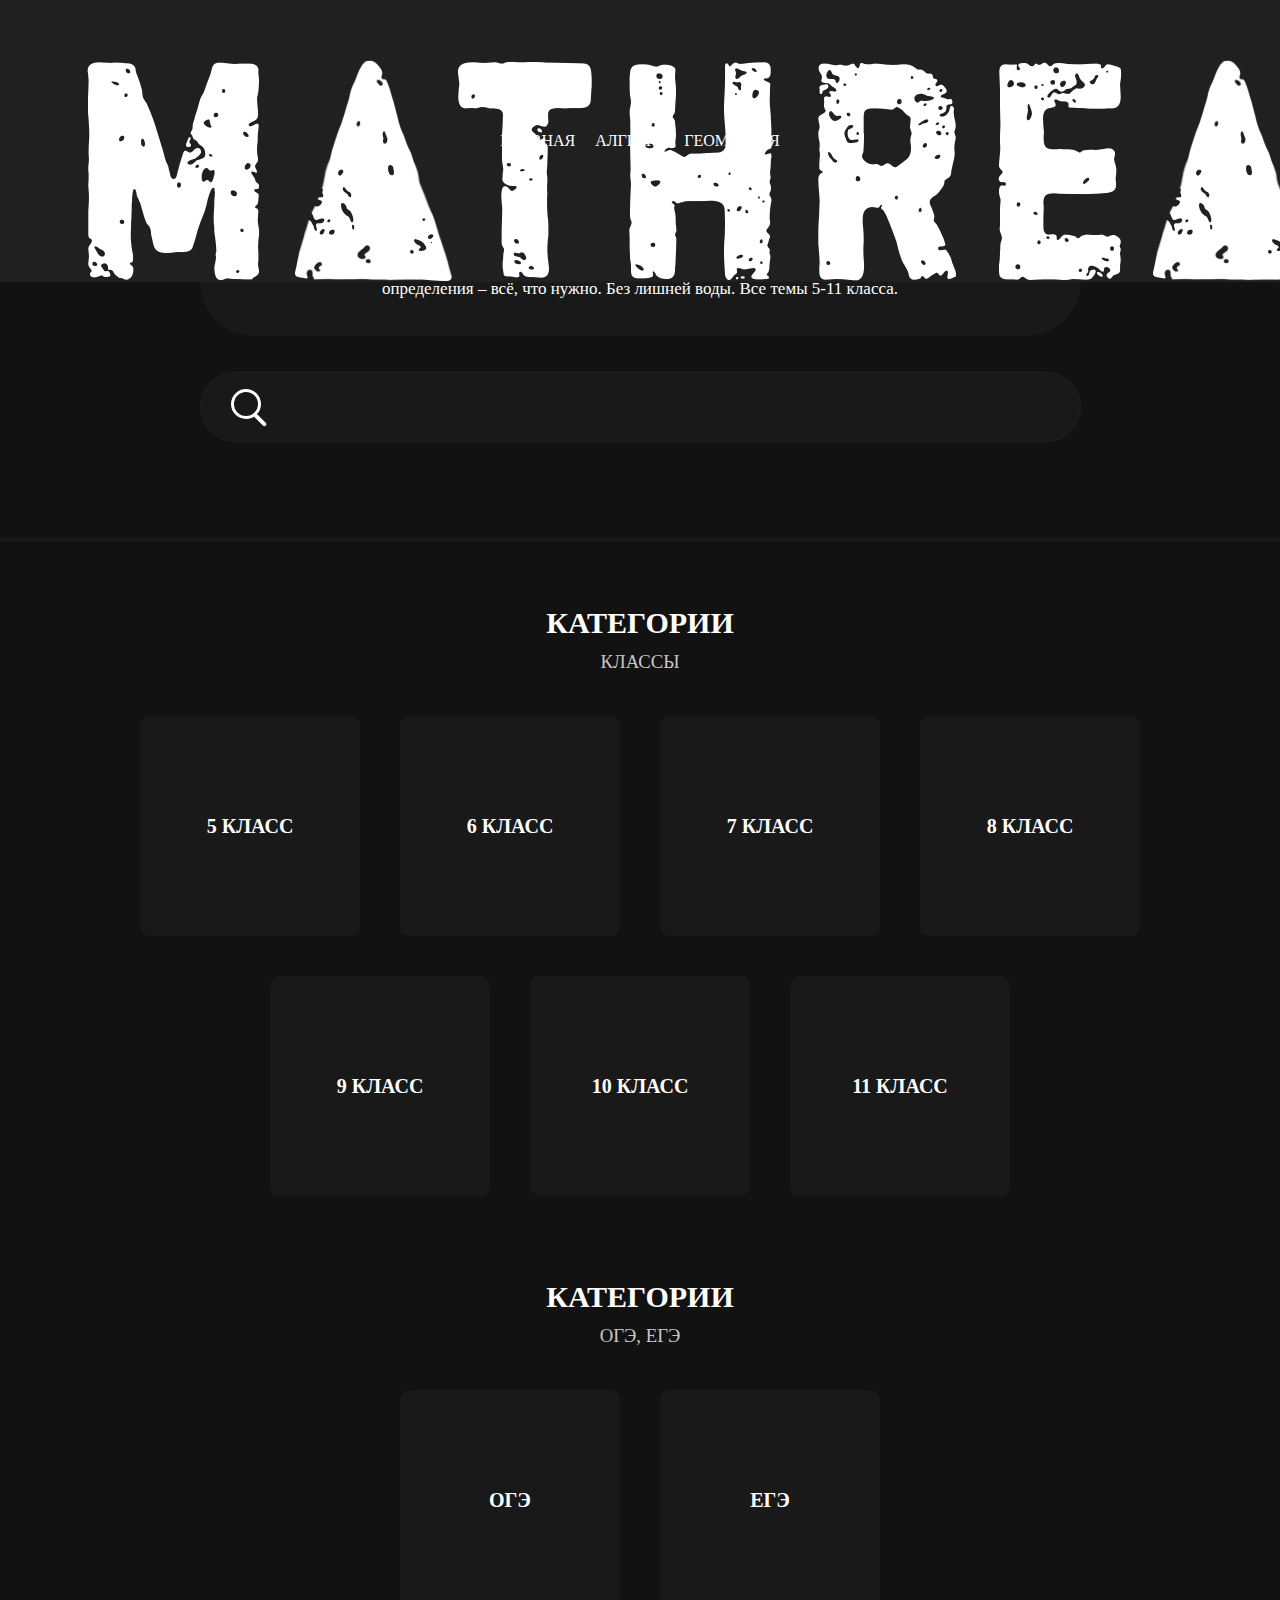
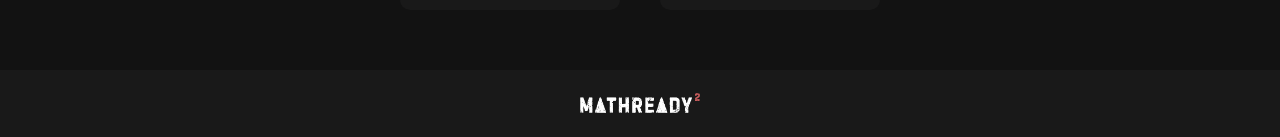
<file: MATHREADY/index.html>
<!DOCTYPE html>
<html lang="en">
<head>
    <meta charset="UTF-8">
    <meta http-equiv="X-UA-Compatible" content="IE=edge">
    <meta name="viewport" content="width=device-width, initial-scale=1.0">
    <title>MATHREADY</title>
    <link rel="shortcut icon" href="#" type="image/x-icon">
    <link rel="stylesheet" href="css/fonts.css">
    <link rel="stylesheet" href="css/bootstrap-reboot.min.css">
    <link rel="stylesheet" href="css/bootstrap-grid.min.css">
    <link rel="stylesheet" href="sass/style.css">
</head>
<body>
    <header>
        <div class="container">
            <nav>
                <div class="row">
                    <a href="" class="nav_link col-md-2">
                        <img src="icons/temporary/logo.png" alt="#" class="nav_logo_img">
                    </a>
                    <div class="nav_menu col-md-4 offset-md-2">
                        <ul class="menu">
                            <li class="menu_li"><a href="" class="menu_link">главная</a></li>
                            <li class="menu_li"><a href="" class="menu_link">алгебра</a></li>
                            <li class="menu_li"><a href="" class="menu_link">геометрия</a></li>
                        </ul>
                    </div>
                    <div class="nav_btns col-md-3 offset-md-1">
                        <!-- <button class="nav_btn"><img src="#" alt="поиск"></button> -->
                        <!-- <button class="nav_btn"><img src="#" alt="тема"></button> -->
                        <a class="nav_btn">
                            <span></span><span></span><span></span>
                        </a>
                        <!-- <button class="nav_btn"><img src="#" alt="профиль"></button> -->
                    </div>
                </div>
            </nav>
        </div>
    </header>

    <section class="about">
        <div class="container">
            <div class="about_info">
                <img class="about_info_img" src="icons/temporary/logo.png" alt="MATHREADY">
                <p class="about_info_text"><strong>MATHREADY</strong> – сайт, где вы сможете найти всю нужную информацию по математике. Формулы, теоремы, определения – всё, что нужно. Без лишней воды. Все темы 5-11 класса.</p>
            </div>
            <div class="about_search">
                <div class="search_img"></div>
                <input class="search_input" type="text">
            </div>
        </div>
    </section>


    <section class="category">
        <div class="divider"></div>
        <div class="container">
            <h2 class="category_header">категории</h2>
            <h3 class="category_subheader">классы</h3>
            <div class="wrapper">
                <a href="fifth_grade/natural_numbers.html" class="category_link">5 класс</a>
                <a href="html/six/main.html" class="category_link">6 класс</a>
                <a href="html/seven/main.html" class="category_link">7 класс</a>
                <a href="html/eight/main.html" class="category_link">8 класс</a>
                <a href="html/nine/main.html" class="category_link">9 класс</a>
                <a href="html/ten/main.html" class="category_link">10 класс</a>
                <a href="html/eleven/main.html" class="category_link">11 класс</a>
            </div>
            <h2 class="category_header">категории</h2>
            <h3 class="category_exams">огэ, егэ</h3>
            <div class="wrapper">
                <a href="" class="category_link">огэ</a>
                <a href="" class="category_link">егэ</a>
            </div>
        </div>
    </section>
    <footer>
        <img src="icons/temporary/logo.png" alt="">
    </footer>
</body>
</html>
</file>
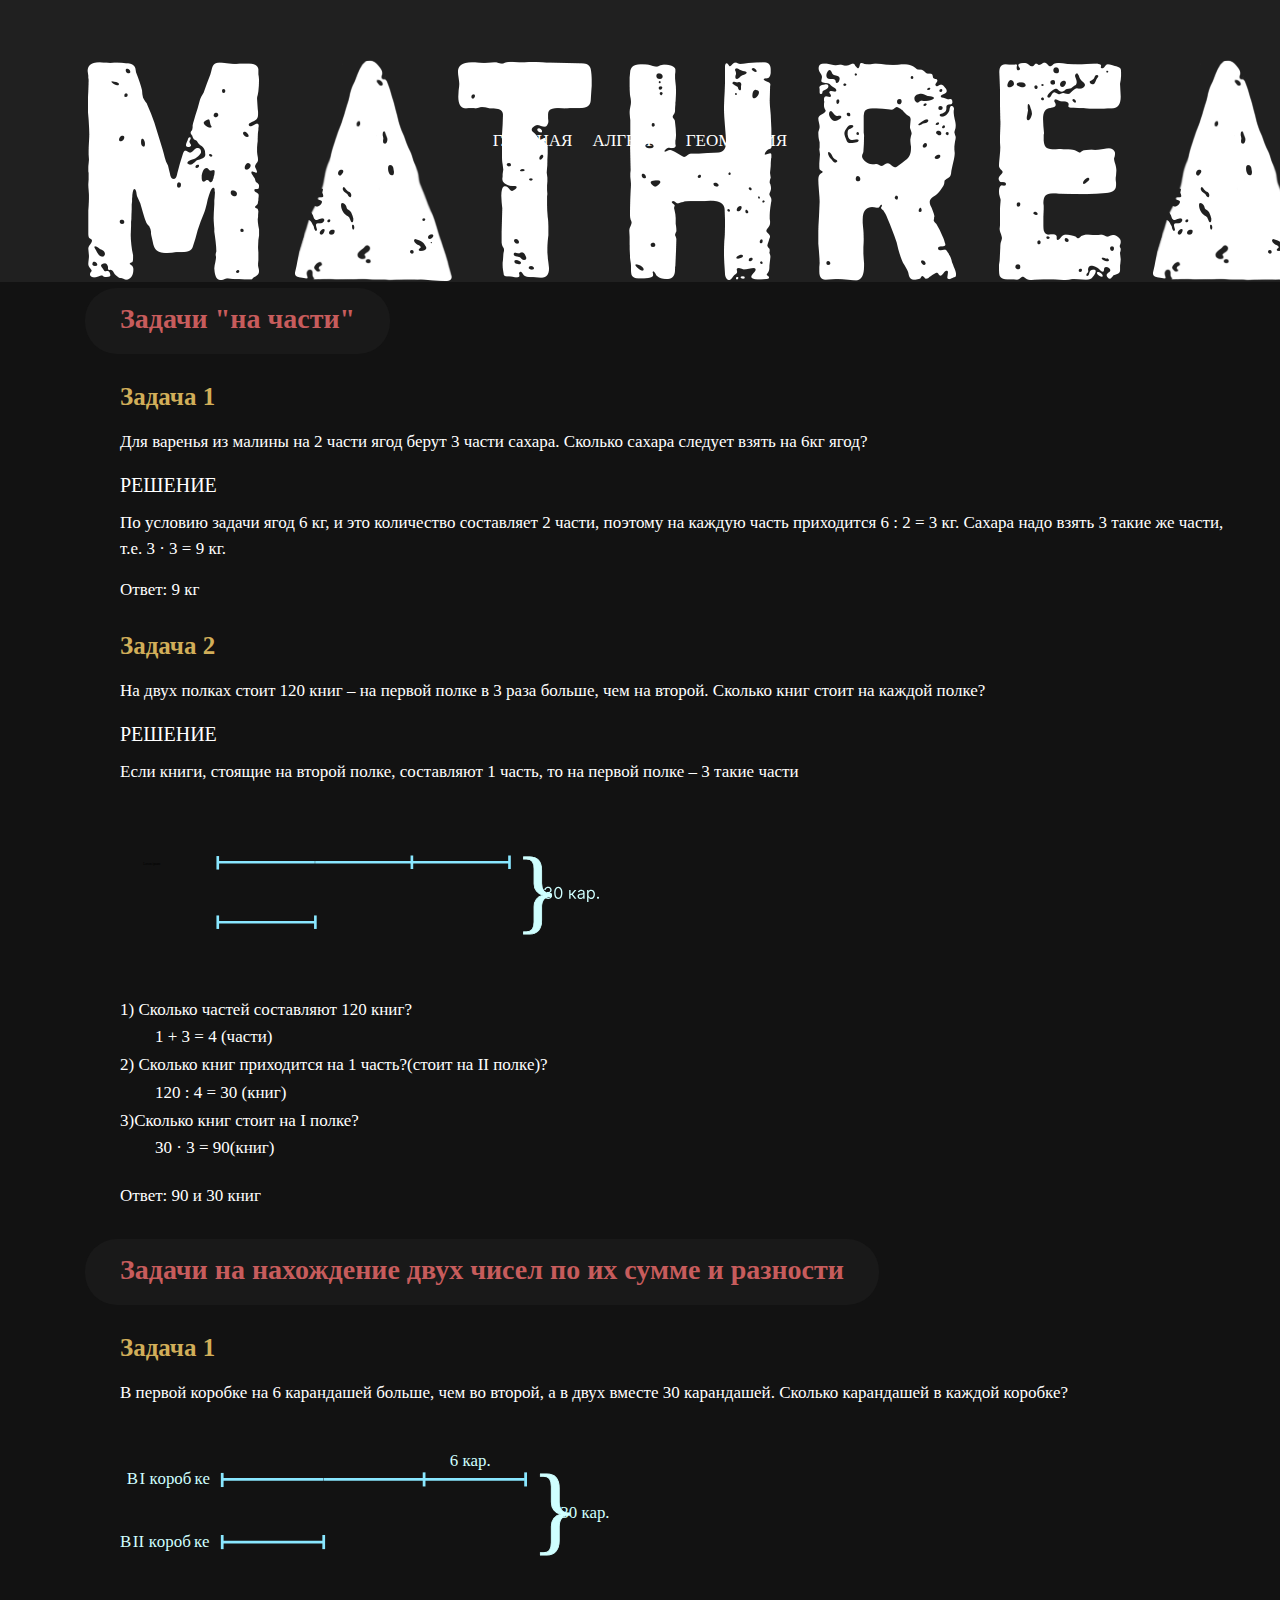
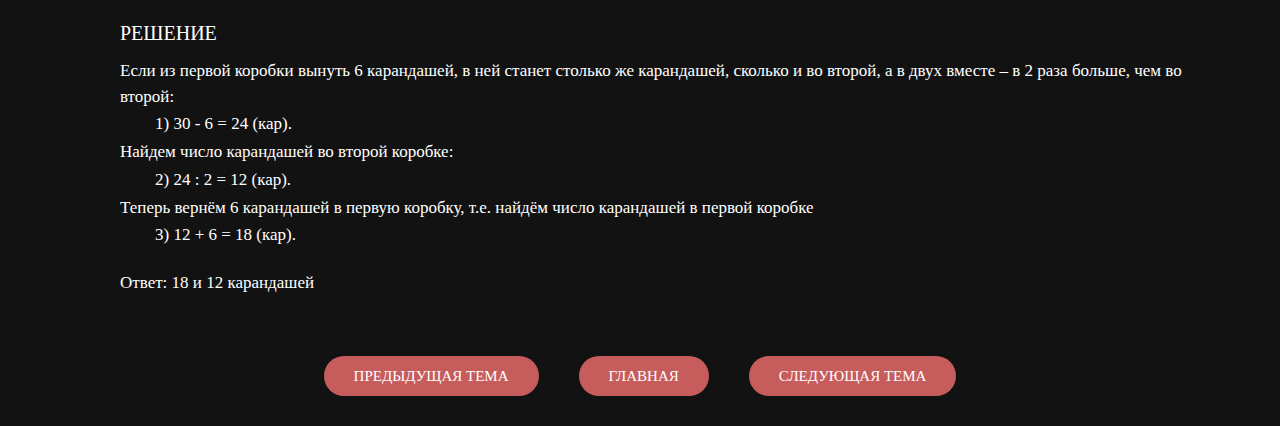
<file: MATHREADY/fifth_grade/task_parts.html>
<!DOCTYPE html>
<html lang="en">
<head>
    <meta charset="UTF-8">
    <meta http-equiv="X-UA-Compatible" content="IE=edge">
    <meta name="viewport" content="width=device-width, initial-scale=1.0">
    <title>MATHREADY</title>
    <link rel="shortcut icon" href="#" type="image/x-icon">
    <link rel="stylesheet" href="../css/fonts.css">
    <link rel="stylesheet" href="../css/bootstrap-reboot.min.css">
    <link rel="stylesheet" href="../css/bootstrap-grid.min.css">
    <link rel="stylesheet" href="../sass/style.css">
</head>
<body class="fifth">
    <header>
        <div class="container">
            <nav>
                <div class="row">
                    <a href="" class="nav_link col-md-2">
                        <img src="../icons/temporary/logo.png" alt="#" class="nav_logo_img">
                    </a>
                    <div class="nav_menu col-md-4 offset-md-2">
                        <ul class="menu">
                            <li class="menu_li"><a href="" class="menu_link">главная</a></li>
                            <li class="menu_li"><a href="" class="menu_link">алгебра</a></li>
                            <li class="menu_li"><a href="" class="menu_link">геометрия</a></li>
                        </ul>
                    </div>
                    <div class="nav_btns col-md-3 offset-md-1">
                        <!-- <button class="nav_btn"><img src="#" alt="поиск"></button> -->
                        <!-- <button class="nav_btn"><img src="#" alt="тема"></button> -->
                        <a class="nav_btn">
                            <span></span><span></span><span></span>
                        </a>
                        <!-- <button class="nav_btn"><img src="#" alt="профиль"></button> -->
                    </div>
                </div>
            </nav>
        </div>
    </header>
    <div class="container">
        <h1>математика</h1>
        <h2>5 класс</h2>
        <section class="tasks_on_parts">
            <div class="theme_box">
                <h3 class="theme_text">Задачи "на части"</h3>
            </div>
            <div class="task_1">
                <div class="yellow_subheader">Задача 1</div>
                <p>Для варенья из малины на 2 части ягод берут 3 части сахара. Сколько сахара следует взять на 6кг ягод?</p>
                <div class="solution">Решение</div>
                <p>По условию задачи ягод 6 кг, и это количество составляет 2 части, поэтому на каждую часть приходится 6 : 2 = 3 кг. Сахара надо взять 3 такие же части, т.е. 3 · 3 = 9 кг.</p>
                <p class="answer">Ответ: 9 кг</p>
            </div>
            <div class="task_2">
                <div class="yellow_subheader">Задача 2</div>
                <p>На двух полках стоит 120 книг – на первой полке в 3 раза больше, чем на второй. Сколько книг стоит на каждой полке?</p>
                <div class="solution">Решение</div>
                <p>Если книги, стоящие на второй полке, составляют 1 часть, то на первой полке – 3 такие части</p>
                <img src="../img/parts_tasks1.svg" alt="" class="parts_img">
                <div class="episodes">
                    <p>1) Сколько частей составляют 120 книг?</p>   
                    <div class="term">1 + 3 = 4 (части)</div> 
                    <p>2) Сколько книг приходится на 1 часть?(стоит на II полке)?</p>   
                    <div class="term">120 : 4 = 30 (книг)</div> 
                    <p>3)Сколько книг стоит на I полке?</p>   
                    <div class="term">30 · 3 = 90(книг)</div>
                    <p class="answer">Ответ: 90 и 30 книг</p>      
                </div>
            </div>
        </section>
        <section class="summ_tasks">
            <div class="theme_box">
                <div class="theme_text">Задачи на нахождение двух чисел по их сумме и разности</div>
            </div>
            <div class="task_3">
                <div class="yellow_subheader">Задача 1</div>
                <p>В первой коробке на 6 карандашей больше, чем во второй, а в двух вместе 30 карандашей. Сколько карандашей в каждой коробке?</p>
                <img src="../img/summ_tasks.svg" alt="" class="summ_tasks_img">
                <div class="solution">Решение</div>
                <div class="episodes">
                    <p>Если из первой коробки вынуть 6 карандашей, в ней станет столько же карандашей, сколько и во второй, а в двух вместе – в 2 раза больше, чем во второй:</p>
                    <p class="term">1) 30 - 6 = 24 (кар).</p>
                    <p>Найдем число карандашей во второй коробке:</p>
                    <p class="term">2) 24 : 2 = 12 (кар).</p>
                    <p>Теперь вернём 6 карандашей в первую коробку, т.е. найдём число карандашей в первой коробке</p>
                    <p class="term">3) 12 + 6 = 18 (кар).</p>
                    <p class="answer">Ответ: 18 и 12 карандашей</p>
                </div>
            </div>
        </section>
        <section class="theme_btns">
            <div class="theme_btn"><a href="">предыдущая тема</a></div>
            <div class="theme_btn"><a href="">главная</a></div>
            <div class="theme_btn"><a href="">следующая тема</a></div>
        </section>
    </div>
</body>
</html>
</file>
<file: MATHREADY/css/fonts.css>
@font-face {
    font-family: 'Inter';
    font-weight: 900;
    font-style: normal;
    font-display: swap;
    src: url(../fonts/Inter-Black.ttf) format("ttf");
}

@font-face {
    font-family: 'Inter';
    font-weight: 700;
    font-style: normal;
    font-display: swap;
    src: url(../fonts/Inter-Bold.ttf) format("ttf");
    
}

@font-face {
    font-family: 'Inter';
    font-weight: 500;
    font-style: normal;
    font-display: swap;
    src: url(../fonts/Inter-Medium.ttf) format("ttf");
}

@font-face {
    font-family: 'Inter';
    font-weight: 300;
    font-style: normal;
    font-display: swap;
    src: url(../fonts/Inter-Light.ttf) format("ttf");
}

@font-face {
    font-family: 'Lato';
    font-weight: 900;
    font-style: normal;
    font-display: swap;
    src: url(../fonts/Lato-Black.ttf) format("ttf");
}

@font-face {
    font-family: 'Lato';
    font-weight: 700;
    font-style: normal;
    font-display: swap;
    src: url(../fonts/Lato-Bold.ttf) format("ttf");
}

@font-face {
    font-family: 'Bahnschrift';
    font-style: normal;
    font-display: swap;
    src: url(../fonts/Bahnschrift.ttf) format("ttf");
}

@font-face {
    font-family: 'Handelson-Six';
    font-weight: 900;
    font-style: normal;
    font-display: swap;
    src: url(../fonts/handelson_six_cyr_six.woff) format("woff"), url(../fonts/handelson_six_cyr_six.woff2) format("woff2");
}
</file>
<file: MATHREADY/sass/style.css>
* {
  font-family: "Inter";
  color: #fff;
}

header {
  position: fixed;
  z-index: 999;
  background-color: #202020;
  width: 100%;
  min-height: 68px;
}
header .logo {
  position: absolute;
  left: 25px;
  margin-top: 18px;
}
header .logo img {
  max-height: 28px;
}
header ul {
  display: flex;
  flex-direction: row;
  margin: 0 auto;
  position: absolute;
  left: 50%;
  padding: 0;
  transform: translateX(-50%) translateY(-50%);
  top: 50%;
}
header ul li {
  margin: 0 10px;
  list-style-type: none;
}
header ul li a {
  color: #fff;
  text-transform: uppercase;
}
header button {
  outline: none;
  background-color: rgba(255, 255, 255, 0);
  width: 40px;
  padding: 0;
  border: none;
  position: absolute;
  right: 25px;
  top: 50%;
  transform: translateY(-50%);
}
header button span {
  display: block;
  margin: 7px 0;
  width: 40px;
  height: 3px;
  background-color: #fff;
  border-radius: 3px;
}

.about {
  min-height: 537px;
  background: #121212;
  padding-top: 150px;
}
.about_info {
  margin: 0 auto;
  max-width: 881px;
  background: #191919;
  border-radius: 55px;
  padding: 26px 35px;
}
.about_info_img {
  display: block;
  max-height: 46px;
  margin: 0 auto;
  margin-bottom: 32px;
  cursor: pointer;
}
.about_info p {
  font-size: 17px;
  font-weight: 500;
  margin: 0;
  line-height: 23px;
  margin-bottom: 10px;
  text-align: center;
}
.about_info p strong {
  font-weight: 700;
}
.about_info p a {
  color: #fff;
  font-style: italic;
}
.about_search {
  margin: 0 auto;
  margin-top: 36px;
  max-width: 881px;
  background: #191919;
  height: 70px;
  border-radius: 35px;
  border: 1px solid #202020;
}
.about .search_img {
  position: relative;
  top: 16px;
  left: 30px;
}
.about .search_img:before {
  content: "";
  display: block;
  background-color: rgba(0, 0, 0, 0);
  height: 30px;
  width: 30px;
  border: 3px solid #fff;
  border-radius: 50%;
}
.about .search_img:after {
  content: "";
  display: block;
  height: 4px;
  width: 15px;
  background-color: #fff;
  transform: rotateZ(45deg) translateX(15px) translateY(-16px);
  border-radius: 2px;
}
.about .search_input {
  display: none;
}

.divider {
  width: 100%;
  height: 5px;
  background-color: #191919;
}

.category {
  min-height: 850px;
  background-color: #121212;
  padding-bottom: 40px;
}
.category_header {
  display: block;
  font-size: 30px;
  color: #fff;
  text-transform: uppercase;
  font-family: Lato;
  font-weight: 900;
  line-height: 30px;
  margin: 0;
  text-align: center;
  margin-top: 66px;
}
.category .wrapper {
  display: flex;
  flex-direction: row;
  justify-content: center;
  flex-wrap: wrap;
  align-content: center;
}
.category .wrapper .category_link {
  color: #fff;
  border-radius: 10px;
  text-transform: uppercase;
  text-align: center;
  padding-top: 100px;
  font-weight: 700;
  margin: 20px;
  font-size: 20px;
  line-height: 20px;
  width: 220px;
  height: 220px;
  background-color: #191919;
}
.category_item {
  margin: 20px 20px;
  width: 220px;
  background-color: #191919;
  border-radius: 10px;
  height: 220px;
}
.category h3 {
  text-align: center;
  text-transform: uppercase;
  font-weight: 500;
  color: #c7c7c7;
  margin: 10px 0 20px 0;
}
.category_name {
  color: #c75c5c;
  text-transform: uppercase;
  font-weight: 700;
  font-size: 20px;
  line-height: 20px;
  text-align: center;
  margin: 45% 0;
}

footer {
  background-color: #191919;
  min-height: 67px;
  padding-top: 23px;
}
footer img {
  display: block;
  max-width: 120px;
  margin: 0 auto;
}

.theme_box {
  height: 66px;
  background-color: #191919;
  border-radius: 32px;
  display: inline-block;
  padding: 10px 35px;
  margin-top: 30px;
}

.theme_text {
  color: #c75c5c;
  font-weight: 700;
  font-size: 28px;
  text-align: center;
  margin: 0;
}

.box_center {
  height: 53px;
  background-color: #191919;
  border-radius: 10px;
  margin: 0 auto;
  display: flex;
  justify-content: center;
  align-items: center;
}

.text_center {
  font-weight: 500;
  font-size: 17px;
  margin: 0;
}

.yellow_illustration {
  font-family: Bahnschrift;
  font-size: 35px;
  color: #d1ae59;
  font-weight: 700;
  position: relative;
  left: 35px;
}

.comment {
  font-size: 23px;
  font-family: Handelson-Six;
}

.term {
  margin: 0;
  line-height: 30px;
  position: relative;
  left: 35px;
}

.box {
  border-radius: 10px;
  position: relative;
  left: 35px;
  background-color: #191919;
  padding: 15px 20px 15px 20px;
  margin-top: 30px;
  width: 1075px;
}

.yellow_subheader {
  color: #d1ae59;
  font-size: 25px;
  font-weight: 700;
  line-height: 25px;
  margin: 10px 0 0 0;
}

.m {
  margin: 0;
  line-height: 19px;
}

.formule {
  font-size: 20px;
  margin: 7px 0;
}

.module {
  text-transform: uppercase;
  font-weight: 500;
  font-size: 20px;
  margin-bottom: 2px;
}

.theme_btns {
  display: flex;
  flex-direction: row;
  justify-content: center;
  margin-top: 30px;
}
.theme_btns .theme_btn {
  display: inline-block;
  margin: 30px 20px;
  border-radius: 30px;
  background-color: #c75c5c;
  height: 40px;
  padding: 9px 30px;
  text-transform: uppercase;
  text-align: center;
  display: block;
  font-weight: 700;
}
.theme_btns .theme_btn a {
  color: #fff;
  display: block;
  font-weight: 500;
  font-size: 15px;
}

.fifth {
  font-size: 17px;
  background-color: #121212;
  padding-top: 67px;
}
.fifth header {
  position: absolute;
  top: 0px;
}
.fifth h1 {
  font-size: 33px;
  font-weight: 900;
  text-align: center;
  margin: 85px auto 20px auto;
  text-transform: uppercase;
  line-height: 33px;
}
.fifth h2 {
  font-size: 17px;
  font-weight: 700;
  text-align: center;
  margin: 0 auto;
  text-transform: uppercase;
  color: #c7c7c7;
  margin-bottom: 27px;
}
.fifth .natural_numbers {
  position: relative;
}
.fifth .natural_numbers .theme_box {
  margin-bottom: 30px;
}
.fifth .natural_numbers .arrow {
  transform: rotate(180deg);
  max-width: 120px;
  position: absolute;
  top: 70px;
  left: 630px;
}
.fifth .natural_numbers .nat_first {
  position: absolute;
  left: 760px;
  top: 30px;
}
.fifth .natural_numbers .zero {
  width: 400px;
  margin-top: 30px;
  margin-bottom: 30px;
}
.fifth .natural_numbers .numbers {
  margin-bottom: 30px;
}
.fifth .natural_numbers .ranks {
  margin: 0 auto;
  border-radius: 10px;
  background-color: #191919;
  width: 445px;
  height: 336px;
  padding: 11px;
  display: flex;
  flex-direction: row;
  justify-content: center;
  align-items: center;
}
.fifth .natural_numbers .ranks .rank {
  background-color: #202020;
  border-radius: 10px;
  width: 219px;
  height: 314px;
  padding: 7px;
}
.fifth .natural_numbers .ranks .rank p {
  margin: 0;
  text-align: right;
  font-weight: 700;
}
.fifth .natural_numbers .ranks .definition {
  margin: 7px;
}
.fifth .natural_numbers .ranks .definition p {
  margin: 0;
  text-align: left;
}
.fifth .natural_numbers .single_digit {
  width: 445px;
  margin: 30px auto 0 auto;
  background-color: #191919;
  border-radius: 10px;
  display: flex;
  justify-content: center;
  align-items: center;
  flex-direction: row;
  padding: 21px 0;
  margin-bottom: 30px;
}
.fifth .natural_numbers .single_digit p {
  margin: 0;
}
.fifth .natural_numbers .single_digit .main_digit {
  margin-right: 5px;
  text-align: right;
}
.fifth .natural_numbers .single_digit .main_digit p {
  font-weight: 700;
}
.fifth .natural_numbers .single_digit .main_digit .single {
  position: relative;
  top: -25px;
}
.fifth .natural_numbers .single_digit .main_digit .plenty {
  position: relative;
  bottom: 0px;
}
.fifth .natural_numbers .single_digit .bracket_1 {
  width: 2px;
  height: 19px;
  background-color: #fff;
  position: relative;
  top: -40px;
}
.fifth .natural_numbers .single_digit .bracket_1:before {
  display: block;
  content: "";
  width: 5px;
  height: 2px;
  background-color: #fff;
  position: absolute;
  top: 0;
}
.fifth .natural_numbers .single_digit .bracket_1:after {
  display: block;
  content: "";
  width: 5px;
  height: 2px;
  background-color: #fff;
  position: absolute;
  bottom: 0;
}
.fifth .natural_numbers .single_digit .bracket_2 {
  width: 2px;
  height: 70px;
  background-color: #fff;
  position: relative;
  bottom: -12px;
  left: -2px;
}
.fifth .natural_numbers .single_digit .bracket_2:before {
  display: block;
  content: "";
  width: 5px;
  height: 2px;
  background-color: #fff;
  position: absolute;
  top: 0;
}
.fifth .natural_numbers .single_digit .bracket_2:after {
  display: block;
  content: "";
  width: 5px;
  height: 2px;
  background-color: #fff;
  position: absolute;
  bottom: 0;
}
.fifth .natural_numbers .single_digit .number_digit {
  margin-left: 5px;
}
.fifth .natural_numbers .rank_numbers {
  max-width: 700px;
  display: block;
  margin: 0 auto;
}
.fifth .natural_numbers .every_nat {
  margin: 20px auto 15px auto;
  width: 750px;
}
.fifth .natural_numbers .examples {
  margin: 5px auto;
  text-align: center;
}
.fifth .natural_numbers .every_natural {
  margin-bottom: 30px;
}
.fifth .natural_numbers .whole {
  width: 750px;
}
.fifth .comparison_nat .theme_box {
  margin-top: 50px;
}
.fifth .comparison_nat .bigger {
  margin-top: 30px;
}
.fifth .comparison_nat .number_line {
  max-width: 500px;
}
.fifth .comparison_nat .wrapper {
  background-color: #191919;
  border-radius: 10px;
  padding: 20px 0;
  margin-left: 30px;
  margin-top: 20px;
  margin-bottom: 20px;
}
.fifth .comparison_nat .wrapper .row {
  align-items: center;
}
.fifth .comparison_nat .wrapper .row img {
  position: relative;
  right: -60px;
}
.fifth .actions_with_naturals .theme_box {
  margin-bottom: 40px;
}
.fifth .actions_with_naturals .actions {
  display: flex;
  flex-direction: row;
  align-items: flex-start;
  justify-content: space-between;
  padding: 0 0 0 35px;
}
.fifth .actions_with_naturals .finish {
  margin-bottom: 70px;
}
.fifth .actions_with_naturals .division_rules_box {
  margin: 30px 0;
}
.fifth .actions_with_naturals .division_rules_box h4 {
  font-size: 20px;
  text-transform: uppercase;
  font-weight: 500;
  text-align: center;
  margin: 10px 0;
}
.fifth .actions_with_naturals .division_rules_box .wrapper {
  display: flex;
  justify-content: space-between;
}
.fifth .actions_with_naturals .division_rules_box .wrapper .lighter_box {
  background-color: #202020;
  border-radius: 10px;
  margin: 20px 0;
  padding: 15px;
  color: #d1ae59;
  font-weight: 700;
}
.fifth .actions_with_naturals .division_rules_box .wrapper .first_column {
  max-width: 450px;
}
.fifth .actions_with_naturals .division_rules_box .wrapper .second_column {
  max-width: 550px;
}
.fifth .actions_with_naturals .action .wrapper {
  background-color: #191919;
  border-radius: 10px;
  min-height: 165px;
  width: 200px;
  padding: 10px 0;
  position: relative;
}
.fifth .actions_with_naturals .action .wrapper .example {
  text-align: center;
  margin: 0;
  margin-bottom: 10px;
}
.fifth .actions_with_naturals .action .wrapper .elements {
  padding: 5px 15px;
  position: relative;
  bottom: 0;
}
.fifth .actions_with_naturals .action .wrapper .elements p {
  margin: 0;
  line-height: 22px;
}
.fifth .actions_with_naturals .action .wrapper h4 {
  text-align: center;
  text-transform: uppercase;
  font-size: 17px;
  font-weight: 500;
}
.fifth .actions_with_naturals .exponentiation_more {
  padding: 15px;
  display: flex;
  flex-direction: row;
  justify-content: center;
  align-items: center;
  margin: 30px auto 50px auto;
  width: 800px;
}
.fifth .actions_with_naturals .exponentiation_more .lighter {
  background-color: #202020;
  border-radius: 10px;
  padding: 10px;
  display: inline-block;
}
.fifth .actions_with_naturals .exponentiation_more .lighter p {
  margin: 0;
  line-height: 23px;
  font-weight: 700;
}
.fifth .actions_with_naturals .exponentiation_more .exp_rules {
  width: 480px;
  padding: 10px 25px 10px 25px;
  height: 342px;
  margin: 0 auto;
  text-align: center;
}
.fifth .actions_with_naturals .exponentiation_more .exp_rules h4 {
  font-weight: 500;
  text-transform: uppercase;
  margin-bottom: 30px;
  font-size: 20px;
}
.fifth .actions_with_naturals .exponentiation_more .exp_rules .n_raz {
  position: relative;
  left: -25px;
  top: -10px;
}
.fifth .actions_with_naturals .exponentiation_more .exp_rules .a_in_n .bracket_3 {
  width: 110px;
  height: 2px;
  background-color: #fff;
  display: block;
  position: relative;
  left: 138px;
  top: -10px;
}
.fifth .actions_with_naturals .exponentiation_more .exp_rules .a_in_n .bracket_3::before {
  content: "";
  display: block;
  height: 7px;
  width: 2px;
  background-color: #fff;
  position: relative;
  top: -7px;
}
.fifth .actions_with_naturals .exponentiation_more .exp_rules .a_in_n .bracket_3::after {
  content: "";
  display: block;
  height: 7px;
  width: 2px;
  background-color: #fff;
  position: relative;
  left: 108px;
  top: -14px;
}
.fifth .actions_with_naturals .exponentiation_more .lighter_box {
  margin-top: 30px;
}
.fifth .actions_with_naturals .exponentiation_more .lighter_box p {
  margin: 5px 0;
}
.fifth .actions_with_naturals .exponentiation .wrapper {
  width: 280px;
}
.fifth .actions_with_naturals .start .wrapper {
  width: 150px;
}
.fifth .actions_with_naturals .addition_rule p {
  color: #c7c7c7;
}
.fifth .actions_with_naturals .addition_rule p b {
  color: #d1ae59;
  display: inline-block;
  font-weight: 300;
}
.fifth .actions_with_naturals .addition_rule .more {
  color: #fff;
  margin: 10px 0 0 0;
  line-height: 19px;
}
.fifth .actions_with_naturals .addition_rule .mb {
  margin-bottom: 20px;
}
.fifth .actions_with_naturals .addition_rule .brackets {
  margin: 0;
}
.fifth .actions_with_naturals .division {
  padding: 20px;
}
.fifth .actions_with_naturals .division .yellow_subheader {
  margin: 0 0 20px 0;
  text-align: center;
}
.fifth .actions_with_naturals .division h4 {
  text-transform: uppercase;
  font-size: 20px;
  font-weight: 500;
  text-align: center;
}
.fifth .actions_with_naturals .division .wrapper {
  display: flex;
  flex-direction: row;
  justify-content: space-between;
}
.fifth .actions_with_naturals .division .wrapper .first_column {
  max-width: 500px;
}
.fifth .actions_with_naturals .division .wrapper .second_column {
  max-width: 500px;
}
.fifth .actions_with_naturals .division_rules {
  margin: 10px 0;
}
.fifth .actions_with_naturals .division_rest_rules {
  margin: 0 auto;
  max-width: 800px;
}
.fifth .actions_with_naturals .division_with_rest {
  padding: 20px 20px 20px 20px;
}
.fifth .actions_with_naturals .division_with_rest h4 {
  font-size: 20px;
  font-weight: 500;
  text-transform: uppercase;
  text-align: center;
}
.fifth .actions_with_naturals .division_with_rest .yellow_subheader {
  margin-bottom: 20px;
  text-align: center;
}
.fifth .actions_order {
  margin-bottom: 50px;
}
.fifth .actions_order_container {
  display: flex;
  flex-direction: row;
  justify-content: space-between;
  align-items: center;
  padding: 20px;
}
.fifth .actions_order_container ol {
  max-width: 700px;
  margin: 0;
}
.fifth .actions_order_container .actions_order_definition {
  max-width: 700px;
}
.fifth .actions_order_container ul {
  max-width: 700px;
  margin: 0;
}
.fifth .tasks_on_parts .task_1 {
  position: relative;
  left: 35px;
}
.fifth .tasks_on_parts .yellow_subheader {
  margin: 30px 0 20px 0;
}
.fifth .tasks_on_parts .task_2 {
  position: relative;
  left: 35px;
}
.fifth .tasks_on_parts .task_2 .parts_img {
  max-width: 500px;
  margin: 30px 0 50px 0;
}
.fifth .tasks_on_parts .task_2 .episodes p {
  margin: 0;
}
.fifth .tasks_on_parts .task_2 .episodes .answer {
  margin: 20px 0 0 0;
}
.fifth .summ_tasks .yellow_subheader {
  margin-top: 30px;
  margin-bottom: 20px;
}
.fifth .summ_tasks .task_3 {
  position: relative;
  left: 35px;
}
.fifth .summ_tasks .episodes p {
  margin: 0;
}
.fifth .summ_tasks .episodes .answer {
  margin: 20px 0 0 0;
}
.fifth .summ_tasks_img {
  max-width: 500px;
  margin: 30px 0 50px 0;
}
.fifth .solution {
  font-weight: 500;
  text-transform: uppercase;
  font-size: 20px;
  margin-bottom: 10px;
}/*# sourceMappingURL=style.css.map */
</file>
